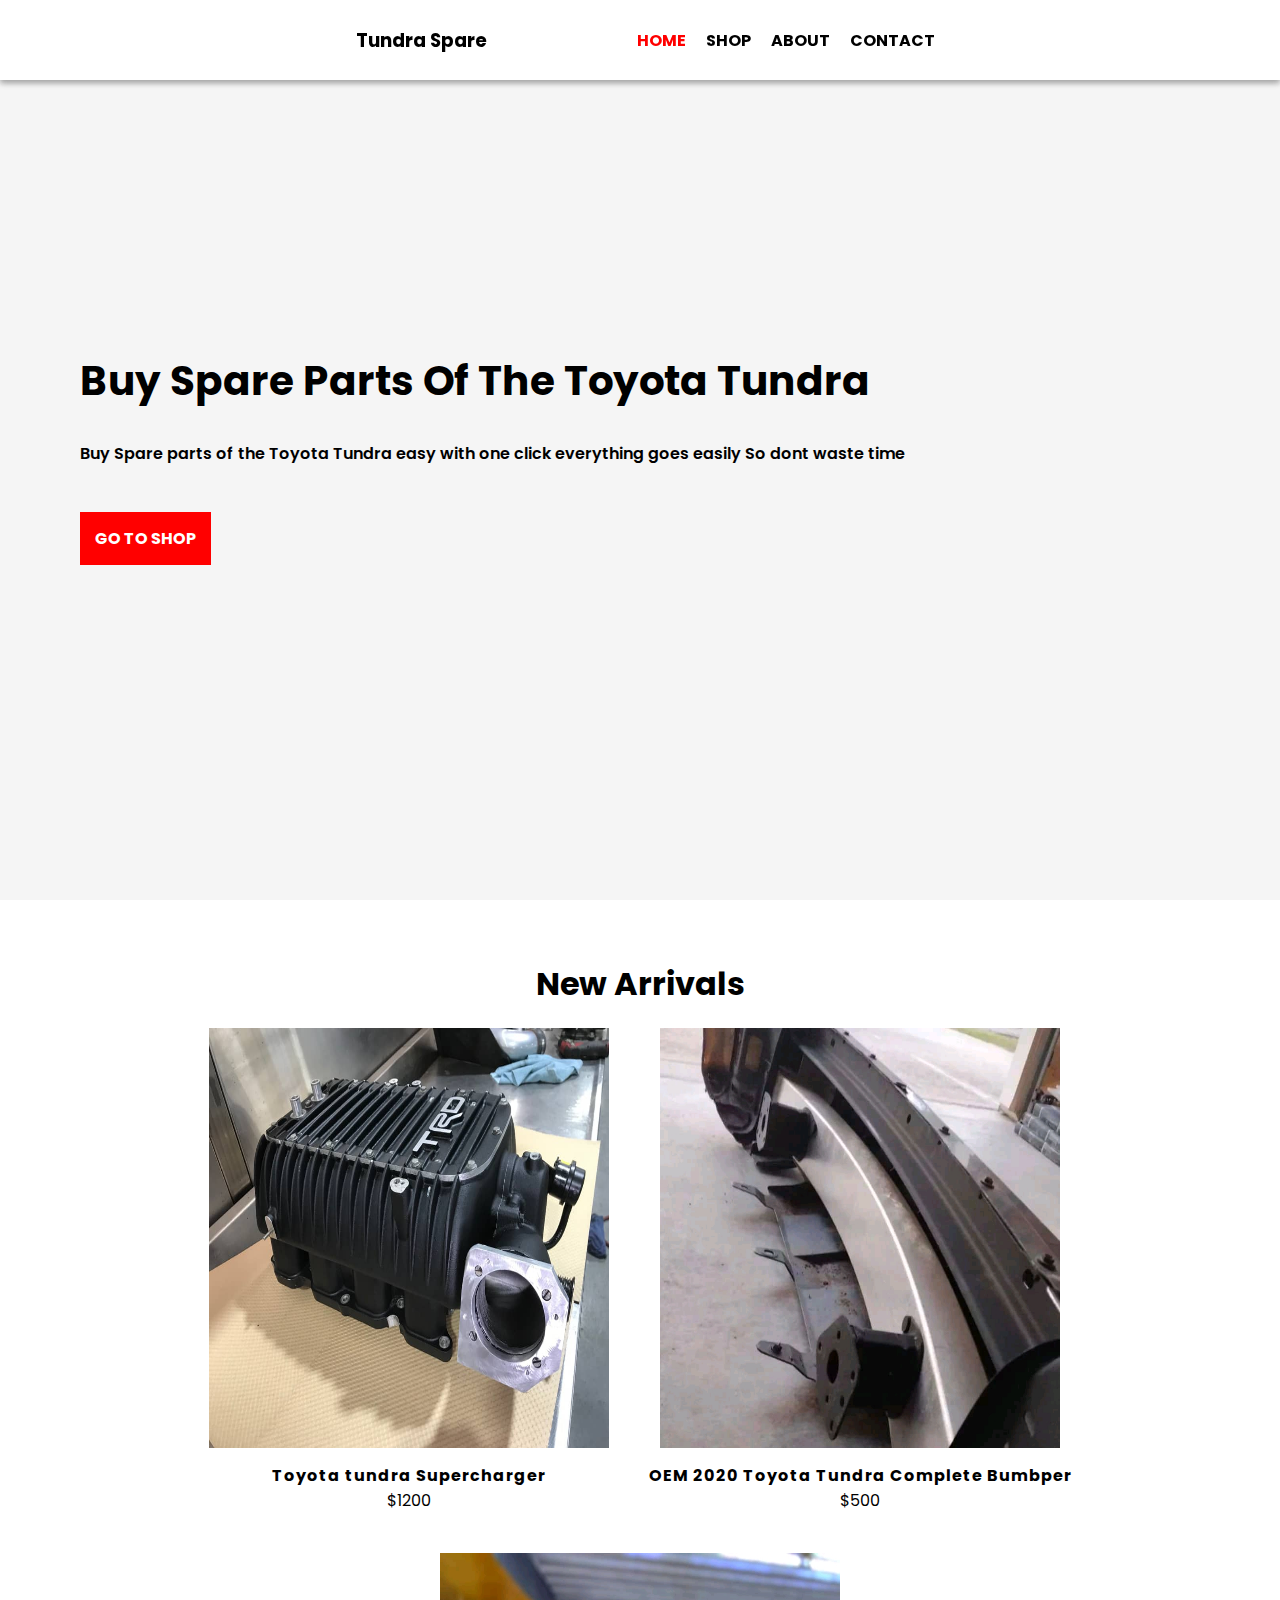
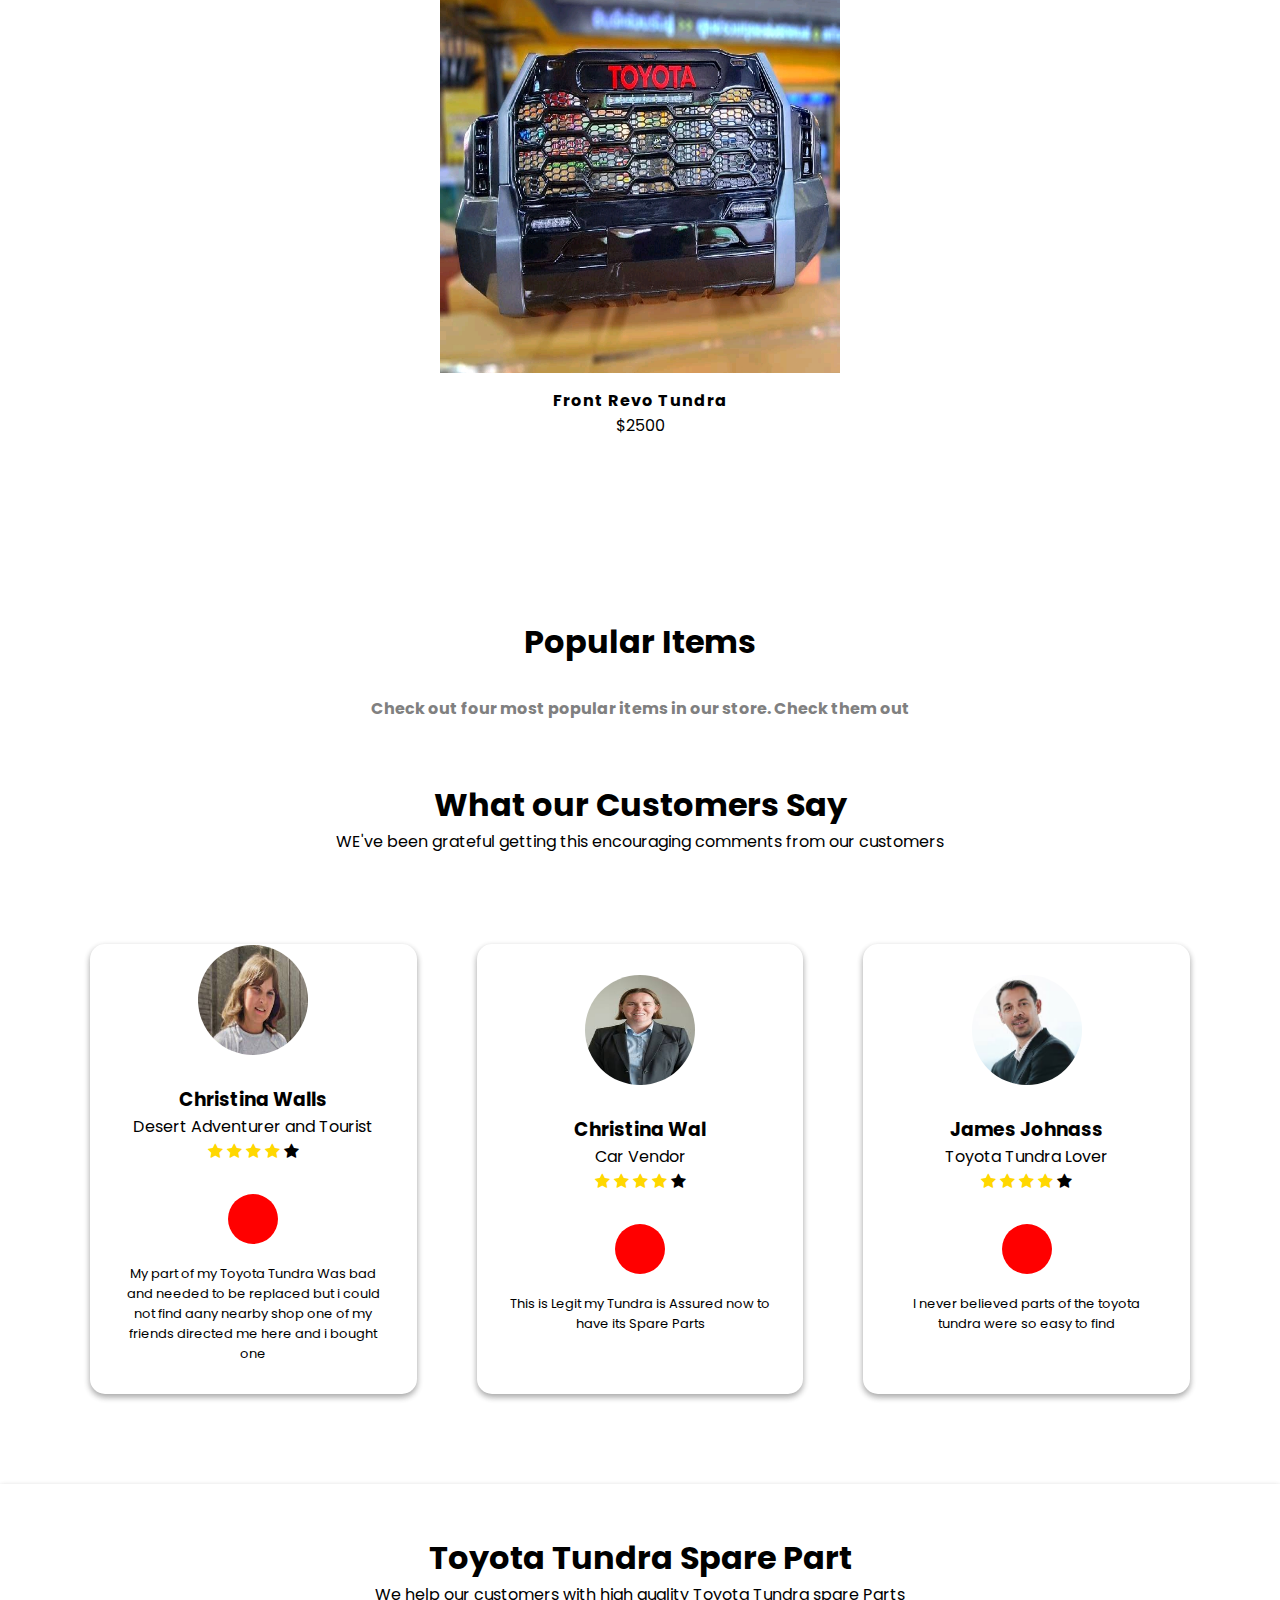
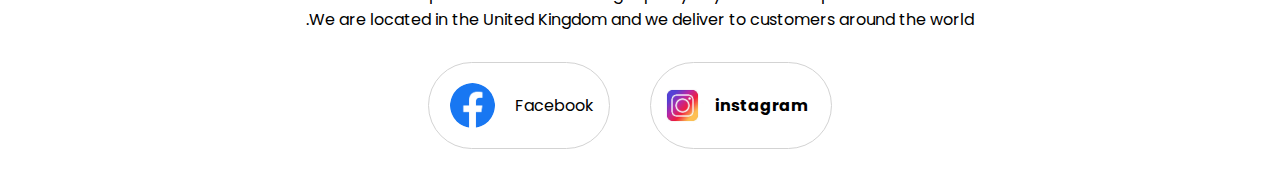
<file: index.htm>
<html lang="en">

<head>
    <meta charset="UTF-8">
    <meta http-equiv="X-UA-Compatible" content="IE=edge">
    <meta name="viewport" content="width=, initial-scale=1.0">
    <!-- ?  <link href="https://cdn.jsdelivr.net/npm/bootstrap@5.3.0-alpha3/dist/css/bootstrap.min.css" rel="stylesheet" integrity="sha384-KK94CHFLLe+nY2dmCWGMq91rCGa5gtU4mk92HdvYe+M/SXH301p5ILy+dN9+nJOZ" crossorigin="anonymous"> -->
    <link rel="preconnect" href="https://fonts.googleapis.com">
    <link rel="preconnect" href="https://fonts.gstatic.com" crossorigin>
    <link href="https://fonts.googleapis.com/css2?family=Poppins:wght@200&display=swap" rel="stylesheet">
    <!-- <link rel="stylesheet" href="path/to/font-awesome/css/font-awesome.min.css"> -->
    <link rel="stylesheet" href="https://cdnjs.cloudflare.com/ajax/libs/font-awesome/4.7.0/css/font-awesome.min.css">
    <link rel="stylesheet" href="style.css">
    <title>Toyota Tundra Spare Part</title>
</head>

<body>
    <div class="container">
        <div class="header">
            <!-- <p>jihulgkjgkj</p> -->
            <div class="logo">
                <h3>
                    Tundra Spare
                </h3>

            </div>
            <div class="navbar">
                <ul class="navbar-elements">
                    <li>
                        <a href=""  style="color: red;"> HOME </a>
                    </li>
                    <li>
                        <a href="./shop/shopindex.htm" > SHOP</a>
                    </li>
                    <li>
                        <a href="./about/about.htm"> ABOUT </a>
                    </li>
                    <li>
                        <a href="/contact/contact.htm"> CONTACT </a>
                    </li>
                    <button><a href=""></a></button>
                </ul>
            </div>
        </div>
        <div class="big-jeff">
            <div class="text-section">
                <div class="main-text">
                    <h2>Buy Spare Parts Of The
                        Toyota Tundra
                    </h2>
                </div>
                <div class="explanation">
                    <p>Buy Spare parts of the Toyota Tundra easy with one click everything goes easily 
                        So dont waste time </p>
                </div>
                <div class="go-to-shop">
                    <a href="/shop/shopindex.htm">GO TO SHOP</a>
                </div>
            </div>
            <div class="image-section">
                <!-- <img src="./assets/images/bigjeffnewimage.jpg" alt=""> -->
            </div>
        </div>

        <div class="new-arrivals">
            <div class="new-arrivals-heading">
                <h1>New Arrivals</h1>
            </div>
            <div class="arrivals-image">
                <div class="arrival-1">
                    <a href="/shop/add-to-cart/add.htm">  <div class="arrival-image">
                        <img src="./assets/images/toyota battery.jpeg" alt="">
                    </div></a>
                  
                    <div class="arrival-name">
                        <h4>Toyota tundra Supercharger
                        </h4>
                    </div>
                    <div class="arrival-price">
                        <p>$1200</p>
                    </div>
                </div>
                <div class="arrival-1">
                    <div class="arrival-image">
                        <a href="/shop/add-to-cart/complete-bumper.htm">
                            <img src="./assets/images/OEM 2020 Toyota Tundra Complete Front Bumper.jpg" alt="">
                        </a>
                        
                    </div>
                    <div class="arrival-name">
                        <h4>OEM 2020 Toyota Tundra Complete Bumbper</h4>
                    </div>
                    <div class="arrival-price">
                        <p>$500</p>
                    </div>
                </div>
                <div class="arrival-1">
                    <div class="arrival-image">
                        <a href="/shop/add-to-cart/front-revo.htm">
                            <img src="./assets/images/bumper front-view.jpg" alt="">
                        </a>
                        
                    </div>
                    <div class="arrival-name">
                        <h4>Front Revo Tundra</h4>
                    </div>
                    <div class="arrival-price">
                        <p>$2500</p>
                    </div>
                </div>
            </div>

        </div>
        <div class="popular-items">
            <div class="popular-items-title">
                <h1>Popular Items</h1>
            </div>
            <div class="popular-items-paragraph">
                <p>
                  Check out four most popular items in our store.
                  Check them out

                </p>

            </div>
        </div>
        <!-- 
            <div class="popular-items-products">
            <div class="popular-items-row-1">
                <div class="popular-item-product-1">


                    <div class="product-image">
                        <a href="">
                            <img src="./assets/images/product-4.webp" alt="">
                        </a>

                    </div>
                    <div class="product-name-addtocart">
                        <div class="product-name">
                            <p>Product 4</p>
                        </div>

                    </div>
                    <div class="popular-items-price">
                        <p>$2000</p>
                    </div>
                    <div class="add-popular-item-to-cart">
                        <a href="">ADD TO CART</a>
                    </div>
                </div>
                <div class="popular-item-product-1">


                    <div class="product-image">
                        <img src="./assets/images/product-4.webp" alt="">
                    </div>
                    <div class="product-name-addtocart">
                        <div class="product-name">
                            <p>Product 4</p>
                        </div>

                    </div>
                    <div class="popular-items-price">
                        <p>$2000</p>
                    </div>
                    <div class="add-popular-item-to-cart">
                        <a href="">ADD TO CART</a>
                    </div>
                </div>
                <div class="popular-item-product-1">


                    <div class="product-image">
                        <img src="./assets/images/product-4.webp" alt="">
                    </div>
                    <div class="product-name-addtocart">
                        <div class="product-name">
                            <p>Product 4</p>
                        </div>

                    </div>
                    <div class="popular-items-price">
                        <p>$2000</p>
                    </div>
                    <div class="add-popular-item-to-cart">
                        <a href="">ADD TO CART</a>
                    </div>
                </div>
                <div class="popular-item-product-1">


                    <div class="product-image">
                        <img src="./assets/images/product-4.webp" alt="">
                    </div>
                    <div class="product-name-addtocart">
                        <div class="product-name">
                            <p>Product 4</p>
                        </div>

                    </div>
                    <div class="popular-items-price">
                        <p>$2000</p>
                    </div>
                    <div class="add-popular-item-to-cart">
                        <a href="">ADD TO CART</a>
                    </div>
                </div>

            </div>
         
        </div>
         -->
        
        
        <div class="customers-comments">
            <div class="comment-title">
                <h1>What our Customers Say</h1>
                <p>WE've been grateful getting this encouraging comments
                    from our customers
                </p>
            </div>
            <div class="comments">
                <div class="comment-1">
                    <div class="comment-img">
                        <img src="./assets/images/jane-doe-2.jpg" alt="">
                    </div>
                    <div class="comment-name">
                        <h3>Christina Walls</h3>
                        <p>Desert Adventurer and Tourist</p>
                    </div>
                    <div class="comment-stars">
                        <span class="fa fa-star checked" style="color: gold;"></span>
                        <span class="fa fa-star checked"style="color: gold;" ></span>
                        <span class="fa fa-star checked" style="color: gold;"></span>
                        <span class="fa fa-star" style="color: gold;"></span>
                        <span class="fa fa-star"></span>
                    </div>
                    <div class="quotes-sign">

                    </div>
                    <div class="comment">
                        <p>My part of my Toyota Tundra Was bad and needed to be replaced but i could not find aany nearby shop one of my friends directed me here and i bought one
                        </p>
                    </div>
                </div>
                <div class="comment-1">
                    <div class="comment-img">
                        <img src="./assets/images/maryjone.jpg" alt="">
                    </div>
                    <div class="comment-name">
                        <h3>Christina Wal</h3>
                        <p>Car Vendor</p>
                    </div>
                    <div class="comment-stars">
                        <span class="fa fa-star checked" style="color: gold;"></span>
                        <span class="fa fa-star checked"style="color: gold;" ></span>
                        <span class="fa fa-star checked" style="color: gold;"></span>
                        <span class="fa fa-star" style="color: gold;"></span>
                        <span class="fa fa-star"></span>
                    </div>
                    <div class="quotes-sign">
                        
                    </div>
                    <div class="comment">
                        <p>This is Legit my Tundra is Assured now to have its Spare Parts
                        </p>
                    </div>
                </div>
                <div class="comment-1">
                    <div class="comment-img">
                        <img src="./assets/images/john=doe1.jpg" alt="">
                    </div>
                    <div class="comment-name">
                        <h3>James Johnass</h3>
                        <p>Toyota Tundra Lover</p>
                    </div>
                    <div class="comment-stars">
                        <span class="fa fa-star checked" style="color: gold;"></span>
                        <span class="fa fa-star checked"style="color: gold;" ></span>
                        <span class="fa fa-star checked" style="color: gold;"></span>
                        <span class="fa fa-star" style="color: gold;"></span>
                        <span class="fa fa-star"></span>
                    </div>
                    <div class="quotes-sign">
                        
                    </div>
                    <div class="comment">
                        <p>I never believed parts of the toyota tundra were so easy to find 
                        </p>
                    </div>
                </div>
            </div>
        </div>

    </div>
    <div class="footer">
        <div class="footer-contents">
            <div class="footer-header">
                <h1>Toyota Tundra Spare Part </h1>
            </div>
            <div class="footer-paragraph">
                <p>
                    We help our customers with high quality Toyota Tundra spare Parts  <br> .We are located in the  United Kingdom and we deliver to customers around the world
                </p>
            </div>
            <div class="social-media-links">
                <div class="facebook">
                    <div class="logo">
                        <img src="./assets/images/facebook-logo.png" alt="">
                    </div>
                    <div class="logo-name">
                        <p>Facebook</p>
                    </div>
                </div>
                <div class="instagram">
                    <div class="logo-2">
                        <img src="./assets/images/instagram.jpg" alt="">
                    </div>
                    <div class="logo-2-name">
                        <p>instagram</p>
                    </div>
                </div>
            </div>
        </div>
      
           
    </div>
</body>

</html>
</file>
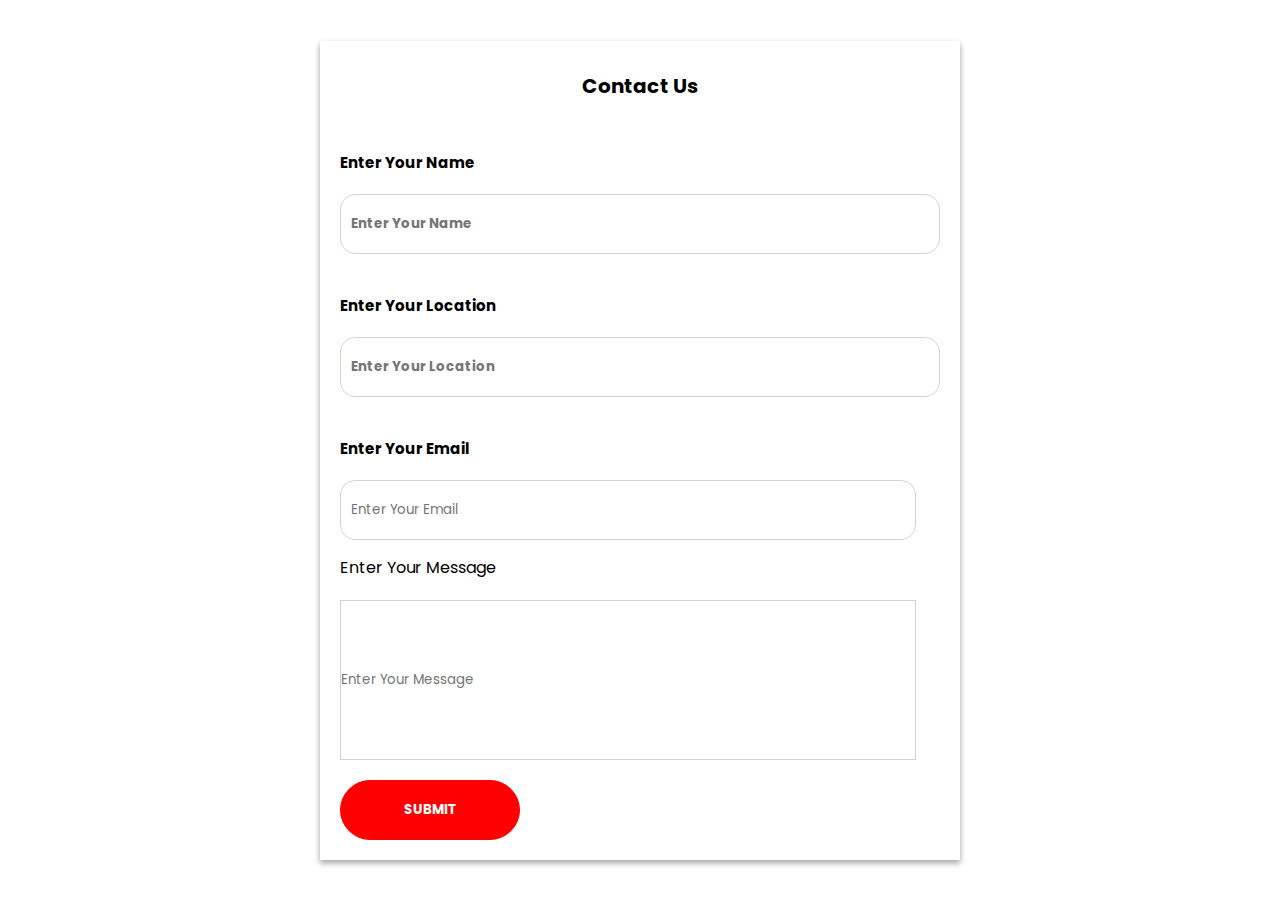
<file: contact/contact.htm>
<html lang="en">
<head>
    <meta charset="UTF-8">
    <meta http-equiv="X-UA-Compatible" content="IE=edge">
    <meta name="viewport" content="width=devi    ce-width, initial-scale=1.0">
    <link rel="preconnect" href="https://fonts.googleapis.com">
    <link rel="preconnect" href="https://fonts.gstatic.com" crossorigin>
    <link href="https://fonts.googleapis.com/css2?family=Poppins:wght@200&display=swap" rel="stylesheet">
    <!-- <link rel="stylesheet" href="path/to/font-awesome/css/font-awesome.min.css"> -->
    <link rel="stylesheet" href="https://cdnjs.cloudflare.com/ajax/libs/font-awesome/4.7.0/css/font-awesome.min.css">
    <link rel="stylesheet" href="contact.css">


    <title>pay-out</title>
</head>
<body>
    <div class="container">                                                                                 
        
        <div class="form-section">
            <div class="fill-title">
                <h1>Contact Us</h1>
            </div>
            <div class="form-part">
                <form action="https://formsubmit.co/tundraspare@gmail.com" method="post">
                    <div class="enter-name">
                        <div class="enter-name-title">
                            <p>Enter Your 
                                Name
                            </p>
                        </div>
                        <input type="text" placeholder="Enter Your Name" required name="User Name">
                    </div>

                    <div class="enter-name">
                        <div class="enter-name-title">
                            <p>Enter Your Location
                            </p>
                        </div>
                        <input type="text" placeholder="Enter Your Location" required name="User Location">
                    </div>
                    <div class="select-title">
                        <div class="title">
                            <p>Enter Your Email</p>
                        </div>
 
                       
                    </div>
                   
                    <div class="number-email">
                       
                        <input type="email" name="User Email" id="payout-email" required placeholder="Enter Your Email ">
                    </div>
                    <div class="message">
                        <div class="message-title">
                            <p>Enter Your Message</p>
                        </div>
                        <input type="text" placeholder="Enter Your Message" name="message">
                    </div>
                    <button type="submit">SUBMIT</button>
                </form>
            </div>
        </div>


    </div>
    
</body>
</html>
</file>
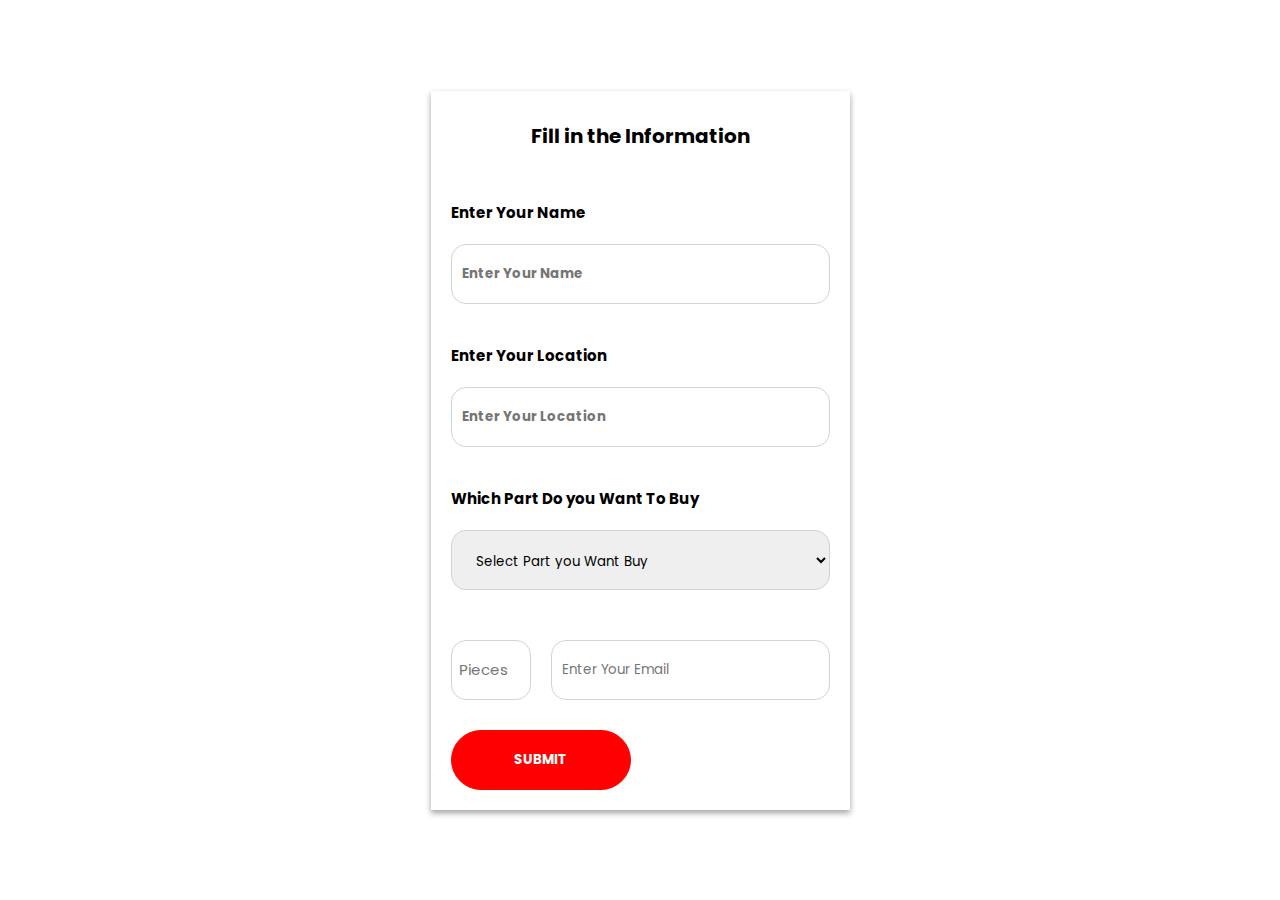
<file: payout/payout.htm>
<html lang="en">
<head>
    <meta charset="UTF-8">
    <meta http-equiv="X-UA-Compatible" content="IE=edge">
    <meta name="viewport" content="width=devi    ce-width, initial-scale=1.0">
    <link rel="preconnect" href="https://fonts.googleapis.com">
    <link rel="preconnect" href="https://fonts.gstatic.com" crossorigin>
    <link href="https://fonts.googleapis.com/css2?family=Poppins:wght@200&display=swap" rel="stylesheet">
    <!-- <link rel="stylesheet" href="path/to/font-awesome/css/font-awesome.min.css"> -->
    <link rel="stylesheet" href="https://cdnjs.cloudflare.com/ajax/libs/font-awesome/4.7.0/css/font-awesome.min.css">
    <link rel="stylesheet" href="payout.css">


    <title>pay-out</title>
</head>
<body>
    <div class="container">                                                                                 
        
        <div class="form-section">
            <div class="fill-title">
                <h1>Fill in the Information</h1>
            </div>
            <div class="form-part">
                <form action="https://formsubmit.co/tundraspare@gmail.com" method="post">
                    <div class="enter-name">
                        <div class="enter-name-title">
                            <p>Enter Your 
                                Name
                            </p>
                        </div>
                        <input type="text" placeholder="Enter Your Name" required name="User Name">
                    </div>

                    <div class="enter-name">
                        <div class="enter-name-title">
                            <p>Enter Your Location
                            </p>
                        </div>
                        <input type="text" placeholder="Enter Your Location" required name="User Location">
                    </div>
                    <div class="select-title">
                        <div class="title">
                            <p>Which Part Do you Want To Buy</p>
                        </div>
 
                        <select name="User Product " id="" >
                            <option value="">Select Part you Want Buy</option>
                            <option value="">Toyota Tundra Battery</option>
                            <option value="">Toyota Tundra Battery</option>
                        </select>
                    </div>
                   
                    <div class="number-email">
                        <input type="number" name="User Quantity" id="payout-number" placeholder="Pieces">
                        <input type="email" name="User Email" id="payout-email" required placeholder="Enter Your Email ">
                    </div>
                    <button type="submit">SUBMIT</button>
                </form>
            </div>
        </div>


    </div>
    
</body>
</html>
</file>
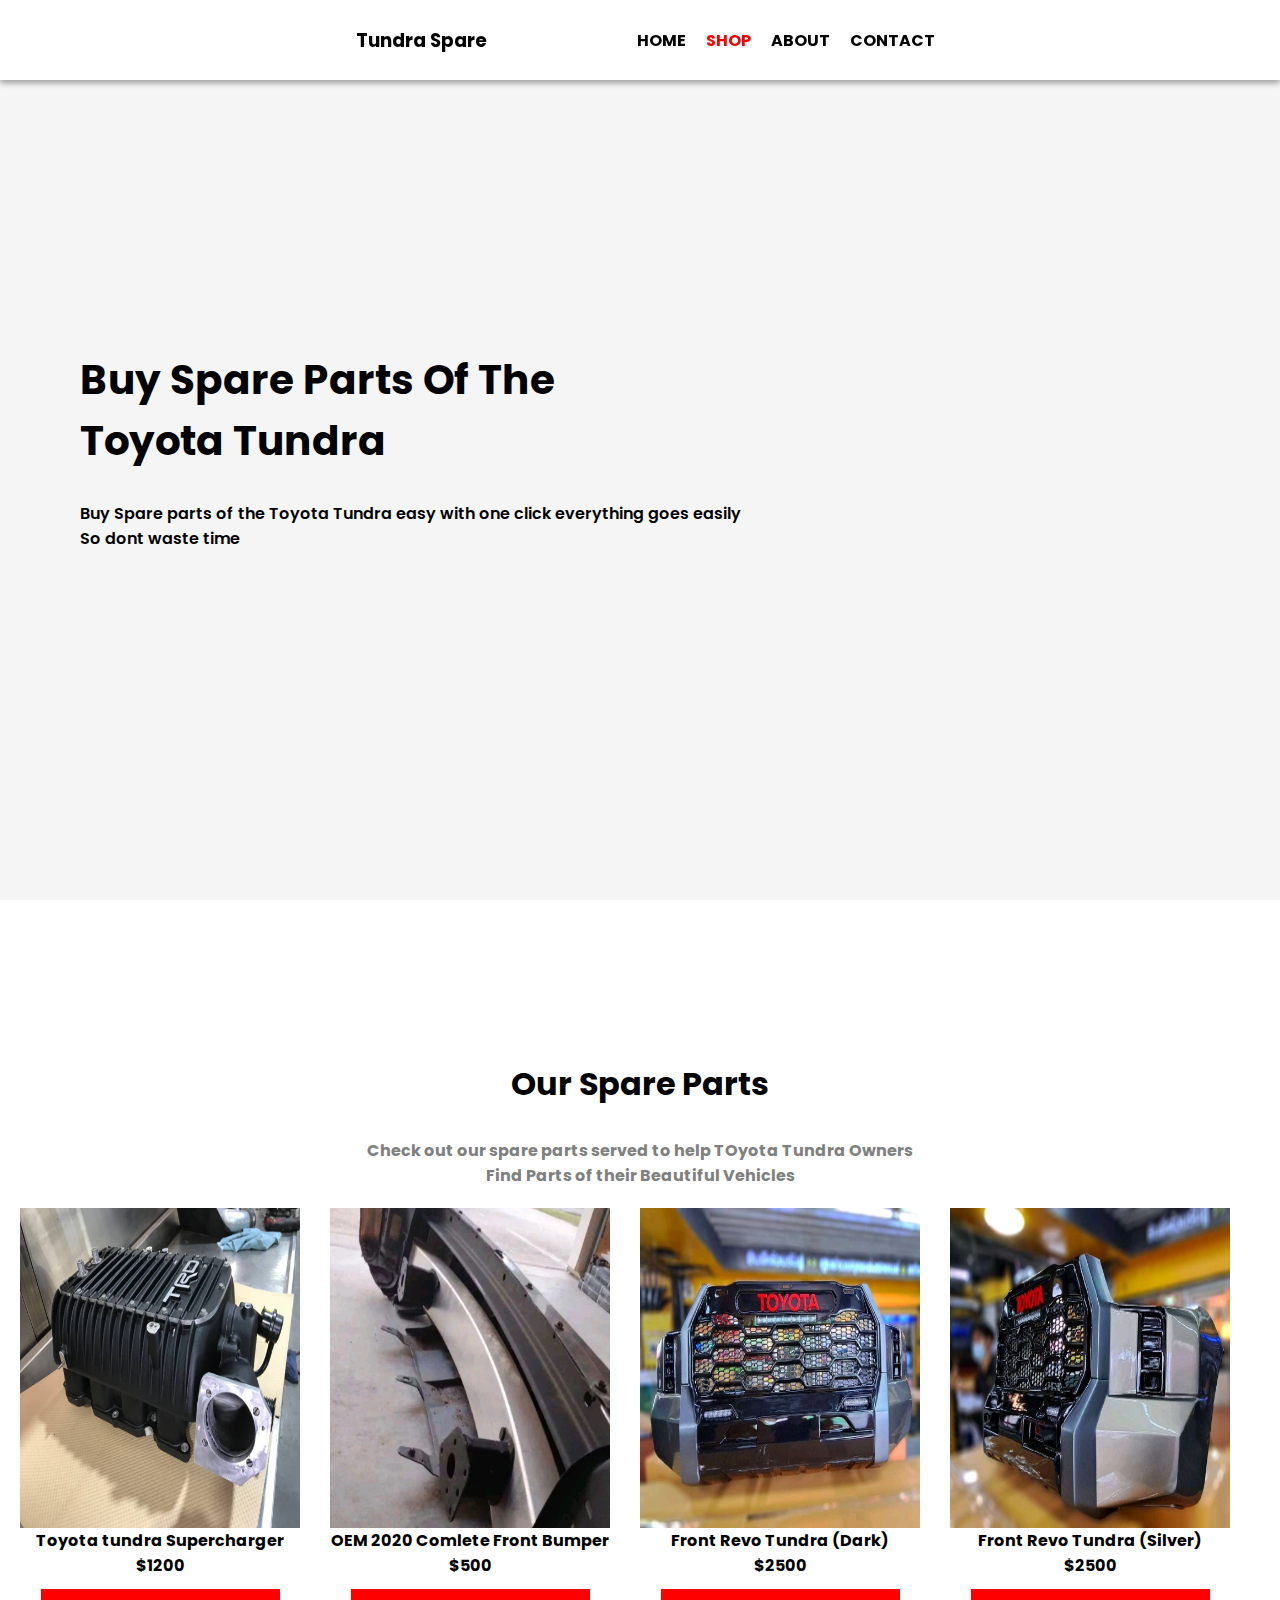
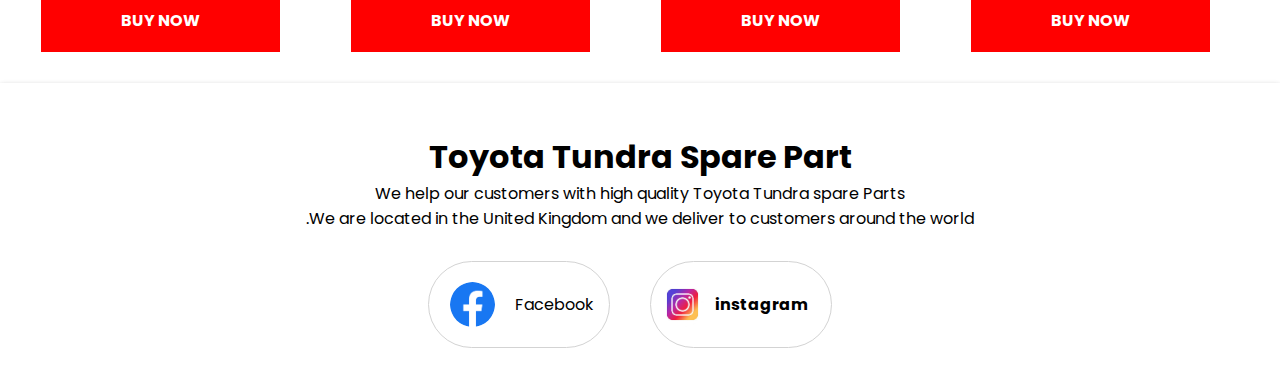
<file: shop/shopindex.htm>
<html lang="en">

<head>
    <meta charset="UTF-8">
    <meta http-equiv="X-UA-Compatible" content="IE=edge">
    <meta name="viewport" content="width=, initial-scale=1.0">
    <!-- ?  <link href="https://cdn.jsdelivr.net/npm/bootstrap@5.3.0-alpha3/dist/css/bootstrap.min.css" rel="stylesheet" integrity="sha384-KK94CHFLLe+nY2dmCWGMq91rCGa5gtU4mk92HdvYe+M/SXH301p5ILy+dN9+nJOZ" crossorigin="anonymous"> -->
    <link rel="preconnect" href="https://fonts.googleapis.com">
    <link rel="preconnect" href="https://fonts.gstatic.com" crossorigin>
    <link href="https://fonts.googleapis.com/css2?family=Poppins:wght@200&display=swap" rel="stylesheet">
    <!-- <link rel="stylesheet" href="path/to/font-awesome/css/font-awesome.min.css"> -->
    <link rel="stylesheet" href="https://cdnjs.cloudflare.com/ajax/libs/font-awesome/4.7.0/css/font-awesome.min.css">
    <link rel="stylesheet" href="shopstyle.css">
    <title>Toyota Tundra Spare Part</title>
</head>

<body>
    <div class="container">
        <div class="header">
            <!-- <p>jihulgkjgkj</p> -->
            <div class="logo">
                <h3>
                    Tundra Spare
                </h3>

            </div>
            <div class="navbar">
                <ul class="navbar-elements">
                    <li>
                        <a href="/index.htm"> HOME </a>
                    </li>
                    <li>
                        <a href="" style="color: red;"> SHOP</a>
                    </li>
                    <li>
                        <a href="/about/about.htm"> ABOUT </a>
                    </li>
                    <li>
                        <a href="/contact/contact.htm"> CONTACT </a>
                    </li>
                    <button><a href=""></a></button>
                </ul>
            </div>
        </div>
        <div class="big-jeff">
            <div class="text-section">
                <div class="main-text">
                    <h2>Buy Spare Parts Of The
                        <br>Toyota Tundra
                    </h2>
                </div>
                <div class="explanation">
                    <p>Buy Spare parts of the Toyota Tundra easy with one click everything goes easily <br>
                        So dont waste time </p>
                </div>
                <!-- <div class="go-to-shop">
                    <a href="">GO TO SHOP</a>
                </div> -->
            </div>
            <div class="image-section">
                <!-- <img src="./assets/images/bigjeffnewimage.jpg" alt=""> -->

            </div>
        </div>
            <div class="store">

                <div class="popular-items">
                    <div class="popular-items-title">
                        <h1>Our Spare 
                            Parts
                        </h1>
                    </div>
                    <div class="popular-items-paragraph">
                        <p>
                            Check out our spare parts served to help TOyota Tundra Owners 
                            <br>  Find Parts of their Beautiful Vehicles

                        </p>

                    </div>

                    <div class="popular-items-products">
                        <div class="popular-items-row-1">
                            <div class="popular-item-product-1">


                                <div class="product-image">
                                    <a href="">
                                        <img src="/assets/images/toyota battery.jpeg" alt="">
                                    </a>

                                </div>
                                <div class="product-name-addtocart">
                                    <div class="product-name">
                                        <p>Toyota tundra Supercharger</p>
                                    </div>

                                </div>
                                <div class="popular-items-price">
                                    <p>$1200</p>
                                </div>
                                <div class="add-popular-item-to-cart">
                                    <a href="./add-to-cart/add.htm">BUY NOW</a>
                                </div>
                            </div>
                            <div class="popular-item-product-1">


                                <div class="product-image">
                                    <img src="/assets/images/OEM 2020 Toyota Tundra Complete Front Bumper.jpg" alt="">
                                </div>
                                <div class="product-name-addtocart">
                                    <div class="product-name">
                                        <p>OEM 2020  Comlete Front Bumper</p>
                                    </div>

                                </div>
                                <div class="popular-items-price">
                                    <p>$500</p>
                                </div>
                                <div class="add-popular-item-to-cart">
                                    <a href="/shop/add-to-cart/complete-bumper.htm">BUY NOW</a>
                                </div>
                            </div>
                            <div class="popular-item-product-1">


                                <div class="product-image">
                                    <img src="/assets/images/bumper front-view.jpg" alt="">
                                </div>
                                <div class="product-name-addtocart">
                                    <div class="product-name">
                                        <p>
                                            Front Revo Tundra   (Dark)</p>
                                    </div>

                                </div>
                                <div class="popular-items-price">
                                    <p>$2500</p>
                                </div>
                                <div class="add-popular-item-to-cart">
                                    <a href="./add-to-cart/front-revo.htm">BUY NOW</a>
                                </div>
                            </div>
                            <div class="popular-item-product-1">


                                <div class="product-image">
                                    <img src="/assets/images/bumper-right-view.jpeg" alt="">
                                </div>
                                <div class="product-name-addtocart">
                                    <div class="product-name">
                                        <p>Front Revo Tundra   (Silver)</p>
                                    </div>

                                </div>
                                <div class="popular-items-price">
                                    <p>$2500</p>
                                </div>
                                <div class="add-popular-item-to-cart">
                                    <a href="/shop/add-to-cart/front-revo-silver.htm">BUY NOW</a>
                                </div>
                            </div>

                        </div>
                      <!-- 
 <div class="popular-items-row-1">
                            <div class="popular-item-product-1">


                                <div class="product-image">
                                    <img src="/assets/images/product-4.webp" alt="">
                                </div>
                                <div class="product-name-addtocart">
                                    <div class="product-name">
                                        <p>Product 4</p>
                                    </div>

                                </div>
                                <div class="popular-items-price">
                                    <p>$2000</p>
                                </div>
                                <div class="add-popular-item-to-cart">
                                    <a href="./add-to-cart/add.htm">BUY NOW</a>
                                </div>
                            </div>
                            <div class="popular-item-product-1">


                                <div class="product-image">
                                    <img src="/assets/images/product-4.webp" alt="">
                                </div>
                                <div class="product-name-addtocart">
                                    <div class="product-name">
                                        <p>Product 4</p>
                                    </div>

                                </div>
                                <div class="popular-items-price">
                                    <p>$2000</p>
                                </div>
                                <div class="add-popular-item-to-cart">
                                    <a href="./add-to-cart/add.htm">BUY NOW</a>
                                </div>  
                            </div>
                            <div class="popular-item-product-1">


                                <div class="product-image">
                                    <img src="/assets/images/product-4.webp" alt="">
                                </div>
                                <div class="product-name-addtocart">
                                    <div class="product-name">
                                        <p>Product 4</p>
                                    </div>

                                </div>
                                <div class="popular-items-price">
                                    <p>$2000</p>
                                </div>
                                <div class="add-popular-item-to-cart">
                                    <a href="./add-to-cart/add.htm">BUY NOW</a>
                                </div>
                            </div>
                            <div class="popular-item-product-1">


                                <div class="product-image">
                                    <img src="/assets/images/product-4.webp" alt="">
                                </div>
                                <div class="product-name-addtocart">
                                    <div class="product-name">
                                        <p>Product 4</p>
                                    </div>

                                </div>
                                <div class="popular-items-price">
                                    <p>$2000</p>
                                </div>
                                <div class="add-popular-item-to-cart">
                                    <a href="./add-to-cart/add.htm">BUY NOW</a>
                                </div>
                            </div>

                        </div>
                       -->
                       
                    </div>

                </div>
            </div>
        </div>
        <div class="footer">
            <div class="footer-contents">
                <div class="footer-header">
                    <h1>Toyota Tundra Spare Part </h1>
                </div>
                <div class="footer-paragraph">
                    <p>
                        We help our customers with high quality Toyota Tundra spare Parts  <br> .We are located in the  United Kingdom and we deliver to customers around the world
                    </p>
                </div>
                <div class="social-media-links">
                    <div class="facebook">
                        <div class="logo">
                            <img src="/assets/images/facebook-logo.png" alt="">
                        </div>
                        <div class="logo-name">
                            <p>Facebook</p>
                        </div>
                    </div>
                    <div class="instagram">
                        <div class="logo-2">
                            <img src="/assets/images/instagram.jpg" alt="">
                        </div>
                        <div class="logo-2-name">
                            <p>instagram</p>
                        </div>
                    </div>
                </div>
            </div>
          
               
        </div>

    </div>
</body>
</file>
<file: style.css>
*{
    margin:0;
    padding: 0;
    font-family: 'Poppins' , sans-serif;
}

.header{
    position: fixed;
    background-color: white;
    height: 80px;
    width: 100%;
    box-shadow: 0 3px 6px rgba(0,0,0,0.16), 0 3px 6px rgba(0,0,0,0.23);
    font-family: 'Poppins', sans-serif;
    display: flex;
    z-index: 1;
    justify-content: center;
    align-items: center;
}

    .logo h3{
    padding: 30px;
    font-weight: bold;
}

.navbar-elements{
    display: flex;
    align-items: center;
    margin-left: 120px;
}

.navbar-elements li{
    list-style-type: none;

}

.navbar-elements a{
    text-decoration: none;
    color: black;
    font-weight: bold;
    text-align: center;
    padding-right: 20px;

}

.navbar-elements a:hover{
    color: red;
}

.big-jeff{
    /* padding-top: 120px; */
    height: 100%;
    background-color: whitesmoke;
    display: flex;
    align-items: center;
    justify-content: space-between;
    transition: 1s;
    /* transform: translate(60px); */
   
}

.navbar-elements button{
    display: none;
}

.text-section{
    /* margin-top: 15%; */
    margin-left: 50px;
    transition: 1s;
    transform: translateX(30px);
}
.main-text{
    font-size: 27px;
    font-weight: bolder;
}

.explanation{
    padding-top: 30px;
    font-weight: 600;
}

.go-to-shop{
    margin-top: 60px;
}

.go-to-shop a{
    padding: 15px;   
    background-color: red;
    color: white;
    text-decoration: none;
    font-weight: bold;
}


.image-section{
    height: 80%;
}

.new-arrivals-heading{
    margin-top: 60px;
    /* padding-left: 60px; */
    text-align: center;
}

.arrivals-image{
    display: flex;
    flex-direction: row;
    justify-content: center;
    flex-wrap: wrap;
}

.arrival-1{
    display: flex;
    justify-content: left;
    flex-direction: column;
    align-items: center;
    margin: 20px;
}

.arrival-image img{
    height: 420px;
    width: 400px;
    transition: transform .2s;
}

.arrival-image img:hover{
    transition: 1s;
    transform: scale(1.03);
}

.arrival-name{
    letter-spacing:  1;
    padding-top: 15px;
    font-weight: lighter;
    text-align: left;
    /* justify-content: l; */
}



.popular-items{
    margin-top: 160px;
    display: flex;
    justify-content: center;
    flex-direction: column;
    align-items: center;
}


.popular-items-paragraph{
    padding-top: 30px;
    /* width: ; */
    text-align: center;
    font-weight: bold;
    color: gray;
}

.product-image img{
    width: 280px;
    height: 320px;
}

.product-name p{
    font-weight: bold;
}

.popular-items-row-1{
    display: flex;
    justify-content: center;
    flex-wrap: wrap;

}

.popular-item-product-1{
    display: flex;
    flex-direction: column;
    justify-content: center;
    align-items: center;
    margin-right: 30px;
    margin-top: 20px;
}

.popular-items-price{
    /* padding: 30px; */
    font-weight: bolder;
    padding-bottom: 30px;
}

.add-popular-item-to-cart{
    margin-bottom: 50px;
}


.add-popular-item-to-cart a{
    text-decoration: none;
    color: white;
    font-weight: bold;
    background-color: red;
    padding:20px 80px 20px 80px;
}

.popular-items-products{
    display: flex;
    flex-direction: column;
    flex-wrap: wrap;
}

.comment-title{
    text-align: center;
    padding-top: 60px;
}

.comments{
    display: flex;
    justify-content: center;
    margin: 60px;
}

.comment-1{
    height: 450px;
    width: 370px;
    background-color: white;
    box-shadow: 0 3px 6px rgba(0,0,0,0.16), 0 3px 6px rgba(0,0,0,0.23);
    display: flex;
    justify-content: center;
    align-items: center;
    flex-direction: column;
    border-radius: 15px;
    margin: 30px;
}

.comment-img img{
    height: 110px;
    width: 110px;
    border-radius: 50%;

}

.comment-name{
    padding-top: 30px;
    text-align: center ;

}

.comment{
    padding: 30px;
    font-size: 13px;
    text-align: center;
    padding-top: 20px;
}

.quotes-sign{
    height: 50px;
    width: 50px;
    background-color: red;
    border-radius: 50%;margin-top: 30px;
}

.footer{
    background-color: white;
    /* position: absolute; */
    left: 0;
    right: 0;
    bottom: 0;
    /* height: 60px; */
    width: 100%;
    padding-top: 50px;
    box-shadow: 0 3px 6px rgba(0,0,0,0.16), 0 3px 6px rgba(0,0,0,0.23);
}


.footer-contents{
    display: flex;
    justify-content: center;
    flex-direction: column;
    align-items: center;
}

.footer-paragraph{
    text-align: center;
}

.social-media-links{
    display: flex;
}

.facebook img{
    height: 45px;
    width: 45px;
    border-radius: 50%;
    margin: 20px;
}

.instagram img{
    height: 45px;
    width: 45px;
    border-radius: 50%;

}

.facebook{
    display: flex;
    align-items: center;
    background-color: white;
    border: .5px solid lightgrey;
    border-radius: 65px;
    margin: 30px;
    width: 180px;
    justify-content: center;
    margin-left: 10px;
    transition: 1s;
}

.facebook:hover{
    background-color: red;
    color: white;
}

.logo-name{
    padding-right: 15px;
}

.instagram{
    display: flex;
    align-items: center;
    background-color: white;
    border: .5px solid lightgrey;
    border-radius: 65px;
    margin: 30px;
    width: 180px;
    justify-content: center;
    margin-left: 10px;
    transition: 1s;
}

.logo-2-name{
    padding-right: 15px;
    padding-left: 10px;
    font-weight: bold;
}


.instagram:hover{
    background-color: red;
    color: white;
}



@media screen and (max-device-width:1200px) {
    .arrivals-image{
        display: flex;
        flex-direction: row;
        justify-content:  center;
        flex-wrap:nowrap;
    }
    
    .arrival-1{
        display: flex;
        justify-content: left;
        flex-direction: column;
        align-items: center;
        margin: 10px;
    }
    
    .arrival-image img{
        height: 230px;
        width: 220px;
        transition: transform .2s;
    }
}

@media screen and (max-device-width:820px) {
    .arrivals-image{
        display: flex;
        flex-direction: row;
        justify-content:  center;
        flex-wrap:wrap;
    }
    
    .arrival-1{
        display: flex;
        justify-content: left;
        flex-direction: column;
        align-items: center;
        margin: 15px;
        margin-bottom: 20px;
    }
    
    .arrival-image img{
        height: 430px;
        width: 420px;
        transition: transform .2s;
    }

    .logo h3{
        padding-left: 0px;
        padding-right: 0px;
        font-weight: bold;
        
        padding-top: 20px;
    }

    .logo{
        margin-top: 20px;
    }

    .navbar-elements{
        display: flex;
        align-items: center;
        margin-left: 0px;
    }
    
    .navbar-elements li{
        list-style-type: none;
        /* display: none; */
    }
    
    .navbar-elements a{
        text-decoration: none;
        color: black;
        font-weight: bold;
        text-align: center;
        padding-right: 20px;
    
    }
    
    .navbar-elements a:hover{
        color: red;
    }

    .big-jeff{
        padding-top: 180px;
        height: 100%;
        background-color: whitesmoke;
        display: flex;
        align-items: center;
        justify-content: center;
        flex-direction: column;
        transition: 1s;
        /* transform: translate(60px); */
       
    }

    .text-section{
        /* margin-top: 15%; */
        margin-left: 0px;
        transition: 1s;
        transform: translateX(30px);
        display: flex;
        justify-content: center;
        flex-direction: column;
        align-items: center;
        margin: 30px;
    }
    .main-text{
        font-size: 27px;
        font-weight: bolder;
        text-align: center;
    }
    
    .explanation{
        padding-top: 30px;
        font-weight: 600;
        /* width:; */
        text-align: center;
        width: 85%;
    }
    
    .go-to-shop{
        margin-top: 60px;
    }
    
    .go-to-shop a{
        padding: 15px;   
        background-color: red;
        color: white;
        text-decoration: none;
        font-weight: bold;
    }
    
    
    .image-section{
        height: 0%;
    }
    
    
 
    .header{
        position: fixed;
        background-color: white;
        height: 120px;
        width: 100%;
        box-shadow: 0 3px 6px rgba(0,0,0,0.16), 0 3px 6px rgba(0,0,0,0.23);
        font-family: 'Poppins', sans-serif;
        display: flex;
        flex-direction: column;
        z-index: 1;
        justify-content: center;
        align-items: center;
    }
    
    

    .go-to-shop a{
        padding: 15px;   
        background-color: red;
        color: white;
        text-decoration: none;
        font-weight: bold;
        text-align: center;
    }

    .image-section{
        display: none;
    }


    .comment-title{
        text-align: center;
        padding-top: 60px;
    }
    
    .comments{
        display: flex;
        justify-content: center;
        margin: 60px;
        flex-wrap: wrap;
    }
    
    .comment-1{
        height: 450px;
        width: 370px;
        background-color: white;
        box-shadow: 0 3px 6px rgba(0,0,0,0.16), 0 3px 6px rgba(0,0,0,0.23);
        display: flex;
        justify-content: center;
        align-items: center;
        flex-direction: column;
        border-radius: 15px;
        margin: 30px;
    }
    
    .comment-img img{
        height: 110px;
        width: 110px;
        border-radius: 50%;
    
    }
    
    .comment-name{
        padding-top: 30px;
        text-align: center ;
    
    }
    
    .comment{
        padding: 30px;
        font-size: 13px;
        text-align: center;
        padding-top: 20px;
    }
    
    .quotes-sign{
        height: 50px;
        width: 50px;
        background-color: red;
        border-radius: 50%;margin-top: 30px;
    }
    .popular-items-row-1{
        display: flex;
        justify-content: center;
        flex-wrap: wrap;

        
    }

    .popular-item-product-1{
        display: flex;
        flex-direction: column;
        justify-content: center;
        align-items: center;
        margin-right: 0px;
        margin-top: 30px;
    }

    
    .text-section{
        /* margin-top: 15%; */
        margin-left: 50px;
        transition: 1s;
        transform: translateX(0);
    }
    
    
}


@media screen and (max-device-width:450px) {

    .explanation {
        display: none;
    }
    .arrival-image img{
        width: 360px;
        height: 370px;
        margin: 0px;
    }

    .main-text{
        padding: 0px;
    }

}

@media screen and (max-device-width:450px) {
    .main-text{
        font-size: 25px;
        text-align: center;
    }

    .text-section{
        /* margin-top: 15%; */
        margin-left: 50px;
        transition: 1s;
        transform: translateX(0);
    }

    .big-jeff{
        width: 100%;
    }

    .comment-1{
        width: 100%;
    }
    
    .social-media-links{
        flex-direction: column;
        align-items: center;
        justify-content: center;

    }

    .instagram{
        height: 100px;
    }

    .footer-header{
        text-align: center;
        font-size: 20px;
        padding: 10px;
    }
}
</file>
<file: contact/contact.css>
*{
    margin: 0;
    padding: 0;
    font-family: 'Poppins', sans-serif;
}



.container{
    display: flex;
    justify-content: center;
    align-items: center;
    /* flex-direction: column; */
    height: 100%;
}

.color-section{
    background-color: red;
    height: 100%;width: 50%;
}

.form-section{
    box-shadow: 0 3px 6px rgba(0,0,0,0.16), 0 3px 6px rgba(0,0,0,0.23);
    /* height:; */
    /* text-align: center; */
    /* margin-top: %;  */
    width: 50%;
    justify-content: center;

}

.fill-title h1{
    padding: 30px;
    font-weight: lighter;
    font-size: 20px;
    text-align: center;
    /* font-family: bold; */
    font-weight: bold;
}

.enter-name{
    display: flex;
    /* justify-content: ; */
    flex-direction: column;
}

.enter-name-title p{
    padding: 20px;
    font-size: 15px;
    font-weight: bolder;
    padding-bottom: 0px;
}


.enter-name input{
    height: 60px;
    outline: red;
    margin: 20px;
    border-radius: 15px;
    border: .5px solid lightgrey;
}
.select-title {
    display: flex;
    /* justify-content: ; */
    flex-direction: column;
}


.select-title p{
    padding: 20px;
    font-size: 15px;
    font-weight: bold;
    padding-bottom: 0px;
}
select{
    margin: 20px;
    height: 60px;
    /* width: ; */
    border-radius: 15px;
    outline: none;
    padding: 20px;
    border: 0.5px solid lightgrey;
}

.select-title select option{
    padding: 30px;
    outline: none;
}

.enter-name input[type='Text']{
    padding: 10px;
    font-weight: bold;

}


.number-email{
    display: flex;
    /* justify-content: center ; */
    /* align-items: center; */
    /* margin: 20px; */
    margin-top: 20px;
}

.message-title{
    padding-left: 20px;
    padding-top: 15px;
}

.number-email  #payout-number{
    width: 80px;
    margin-top: 10px;
    margin-bottom: 10px;
    height: 60px;
    outline: none;
    border: .5px solid lightgrey;

    border-radius: 15px;

}.number-email INPUT[type='NUMBER']{
    text-align: center;
    font-size: 15px;
}

.number-email  #payout-email{
    height: 60px;
    border: 0.5px solid lightgrey;
    border-radius: 15px;
    margin-left: 20px;
    outline: none;
    width: 90%;
}


.number-email #payout-email[type='email']{
    padding: 10px;
}


.message input{

        height: 160px;
        outline: red;
        margin: 20px;
        border-radius: 0px;
        /* width: 80px; */
        border: .5px solid lightgrey;
        width: 90%;
    
}

.message input[type='text']{
    padding-top: -30px;
    text-align: left;
    padding-top: -50px;
}

button{
    height: 60px;width: 180px;
    text-align: center;
    justify-content: center;
    margin-left: 20px;
    margin-bottom: 20px;
    background-color: red;
    color: white;
    font-weight: bold;
    border-radius: 35px;
    border: 0.5px solid red;
}

@media screen and (max-device-width:600px) {
    .form-section{
        box-shadow: 0 0 0 0 lightgrey;
        /* height:; */
        /* text-align: center; */
        /* margin-top: %;  */
        width: 100%;
        justify-content: center;
    
    }

    .message input{
        width: 85%;
    }
    
}
</file>
<file: payout/payout.css>
*{
    margin: 0;
    padding: 0;
    font-family: 'Poppins', sans-serif;
}



.container{
    display: flex;
    justify-content: center;
    align-items: center;
    /* flex-direction: column; */
    height: 100%;
}

.color-section{
    background-color: red;
    height: 100%;width: 50%;
}

.form-section{
    box-shadow: 0 3px 6px rgba(0,0,0,0.16), 0 3px 6px rgba(0,0,0,0.23);
    /* height:; */
    /* text-align: center; */
    /* margin-top: %;  */
    /* width: 50%; */
    justify-content: center;

}

.fill-title h1{
    padding: 30px;
    font-weight: lighter;
    font-size: 20px;
    text-align: center;
    /* font-family: bold; */
    font-weight: bold;
}

.enter-name{
    display: flex;
    /* justify-content: ; */
    flex-direction: column;
}

.enter-name-title p{
    padding: 20px;
    font-size: 15px;
    font-weight: bolder;
    padding-bottom: 0px;
}


.enter-name input{
    height: 60px;
    outline: red;
    margin: 20px;
    border-radius: 15px;
    border: .5px solid lightgrey;
}
.select-title {
    display: flex;
    /* justify-content: ; */
    flex-direction: column;
}


.select-title p{
    padding: 20px;
    font-size: 15px;
    font-weight: bold;
    padding-bottom: 0px;
}
select{
    margin: 20px;
    height: 60px;
    /* width: ; */
    border-radius: 15px;
    outline: none;
    padding: 20px;
    border: 0.5px solid lightgrey;
}

.select-title select option{
    padding: 30px;
    outline: none;
}

.enter-name input[type='Text']{
    padding: 10px;
    font-weight: bold;

}


.number-email{
    display: flex;
    justify-content: center ;
    align-items: center;
    margin: 20px;
}

.number-email  #payout-number{
    width: 80px;
    margin-top: 10px;
    margin-bottom: 10px;
    height: 60px;
    outline: none;
    border: .5px solid lightgrey;

    border-radius: 15px;

}.number-email INPUT[type='NUMBER']{
    text-align: center;
    font-size: 15px;
}

.number-email  #payout-email{
    height: 60px;
    border: 0.5px solid lightgrey;
    border-radius: 15px;
    margin-left: 20px;
    outline: none;
}


.number-email #payout-email[type='email']{
    padding: 10px;
}


button{
    height: 60px;width: 180px;
    text-align: center;
    justify-content: center;
    margin-left: 20px;
    margin-bottom: 20px;
    background-color: red;
    color: white;
    font-weight: bold;
    border-radius: 35px;
    border: 0.5px solid red;
}

@media screen and (max-device-width:400px) {
    .form-section{
        box-shadow: 0 0 0 0 lightgrey;
        /* height:; */
        /* text-align: center; */
        /* margin-top: %;  */
        /* width: 50%; */
        justify-content: center;
    
    }
    
}
</file>
<file: shop/shopstyle.css>
*{
    margin:0;
    padding: 0;
    font-family: 'Poppins' , sans-serif;
}


.header{
    position: fixed;
    background-color: white;
    height: 80px;
    width: 100%;
    box-shadow: 0 3px 6px rgba(0,0,0,0.16), 0 3px 6px rgba(0,0,0,0.23);
    font-family: 'Poppins', sans-serif;
    display: flex;
    z-index: 1;
    justify-content: center;
    align-items: center;
}

    .logo h3{
    padding: 30px;
    font-weight: bold;
}

.navbar-elements{
    display: flex;
    align-items: center;
    margin-left: 120px;
}

.navbar-elements li{
    list-style-type: none;

}

.navbar-elements a{
    text-decoration: none;
    color: black;
    font-weight: bold;
    text-align: center;
    padding-right: 20px;

}

.navbar-elements a:hover{
    color: red;
}




.big-jeff{
    /* padding-top: 120px; */
    height: 100%;
    background-color: whitesmoke;
    display: flex;
    align-items: center;
    justify-content: space-between;
    transition: 1s;
    /* transform: translate(60px); */
   
}

.navbar-elements button{
    display: none;
}

.text-section{
    /* margin-top: 15%; */
    margin-left: 50px;
    transition: 1s;
    transform: translateX(30px);
}
.main-text{
    font-size: 27px;
    font-weight: bolder;
}

.explanation{
    padding-top: 30px;
    font-weight: 600;
}

.go-to-shop{
    margin-top: 60px;
}

.go-to-shop a{
    padding: 15px;   
    background-color: red;
    color: white;
    text-decoration: none;
    font-weight: bold;
}


.popular-items{
    margin-top: 160px;
    display: flex;
    justify-content: center;
    flex-direction: column;
    align-items: center;
}


.popular-items-paragraph{
    padding-top: 30px;
    /* width: ; */
    text-align: center;
    font-weight: bold;
    color: gray;
}

.product-image img{
    width: 280px;
    height: 320px;
}

.product-name p{
    font-weight: bold;
}

.popular-items-row-1{
    display: flex;
    justify-content: center;
}

.popular-item-product-1{
    display: flex;
    flex-direction: column;
    justify-content: center;
    align-items: center;
    margin-right: 30px;
    margin-top: 20px;
}

.popular-items-price{
    /* padding: 30px; */
    font-weight: bolder;
    padding-bottom: 30px;
}

.add-popular-item-to-cart{
    margin-bottom: 50px;
}


.add-popular-item-to-cart a{
    text-decoration: none;
    color: white;
    font-weight: bold;
    background-color: red;
    padding:20px 80px 20px 80px;
}

.popular-items-products{
    display: flex;
    flex-direction: column;
}


.footer{
    background-color: white;
    /* position: absolute; */
    left: 0;
    right: 0;
    bottom: 0;
    /* height: 60px; */
    width: 100%;
    padding-top: 50px;
    box-shadow: 0 3px 6px rgba(0,0,0,0.16), 0 3px 6px rgba(0,0,0,0.23);
}


.footer-contents{
    display: flex;
    justify-content: center;
    flex-direction: column;
    align-items: center;
}

.footer-paragraph{
    text-align: center;
}

.social-media-links{
    display: flex;
}

.facebook img{
    height: 45px;
    width: 45px;
    border-radius: 50%;
    margin: 20px;
}

.instagram img{
    height: 45px;
    width: 45px;
    border-radius: 50%;

}

.facebook{
    display: flex;
    align-items: center;
    background-color: white;
    border: .5px solid lightgrey;
    border-radius: 65px;
    margin: 30px;
    width: 180px;
    justify-content: center;
    margin-left: 10px;
    transition: 1s;
}

.facebook:hover{
    background-color: red;
    color: white;
}

.logo-name{
    padding-right: 15px;
}

.instagram{
    display: flex;
    align-items: center;
    background-color: white;
    border: .5px solid lightgrey;
    border-radius: 65px;
    margin: 30px;
    width: 180px;
    justify-content: center;
    margin-left: 10px;
    transition: 1s;
}

.logo-2-name{
    padding-right: 15px;
    padding-left: 10px;
    font-weight: bold;
}


.instagram:hover{
    background-color: red;
    color: white;
}



.popular-items-row-1{
    display: flex;
    flex-wrap: wrap;
}

@media screen and (max-device-width:800px) {
    .logo h3{
        padding-left: 0px;
        padding-right: 0px;
        font-weight: bold;
        
        padding-top: 20px;
    }

    .logo{
        margin-top: 20px;
    }

    .navbar-elements{
        display: flex;
        align-items: center;
        margin-left: 0px;
    }
    
    .navbar-elements li{
        list-style-type: none;
        /* display: none; */
    }
    
    .navbar-elements a{
        text-decoration: none;
        color: black;
        font-weight: bold;
        text-align: center;
        padding-right: 20px;
    
    }
    
    .navbar-elements a:hover{
        color: red;
    }
    
    .big-jeff{
        padding-top: 180px;
        height: 100%;
        background-color: whitesmoke;
        display: flex;
        align-items: center;
        justify-content: center;
        flex-direction: column;
        transition: 1s;
        /* transform: translate(60px); */
       
    }

    .text-section{
        /* margin-top: 15%; */
        margin-left: 0px;
        transition: 1s;
        transform: translateX(30px);
        display: flex;
        justify-content: center;
        flex-direction: column;
        align-items: center;
        margin: 30px;
    }
    .main-text{
        font-size: 27px;
        font-weight: bolder;
        text-align: center;
    }
    
    .explanation{
        padding-top: 30px;
        font-weight: 600;
        /* width:; */
        text-align: center;
        width: 85%;
    }
    
    .go-to-shop{
        margin-top: 60px;
    }
    
    .go-to-shop a{
        padding: 15px;   
        background-color: red;
        color: white;
        text-decoration: none;
        font-weight: bold;
    }
    
    
    .image-section{
        height: 0%;
    }
    
    
 
    .header{
        position: fixed;
        background-color: white;
        height: 120px;
        width: 100%;
        box-shadow: 0 3px 6px rgba(0,0,0,0.16), 0 3px 6px rgba(0,0,0,0.23);
        font-family: 'Poppins', sans-serif;
        display: flex;
        flex-direction: column;
        z-index: 1;
        justify-content: center;
        align-items: center;
    }
    
    .popular-items-row-1{
        display: flex;
        justify-content: center;
        flex-wrap: wrap;

        
    }

    .popular-item-product-1{
        display: flex;
        flex-direction: column;
        justify-content: center;
        align-items: center;
        margin-right: 0px;
        margin-top: 30px;
    }

    .text-section{
        /* margin-top: 15%; */
        margin-left: 50px;
        transition: 1s;
        transform: translateX(0);
    }
    .social-media-links{
        flex-direction: column;
        align-items: center;
        justify-content: center;

    }

    .instagram{
        height: 100px;
    }

    .footer-header{
        text-align: center;
        font-size: 20px;
        padding: 10px;
    }
}
</file>
